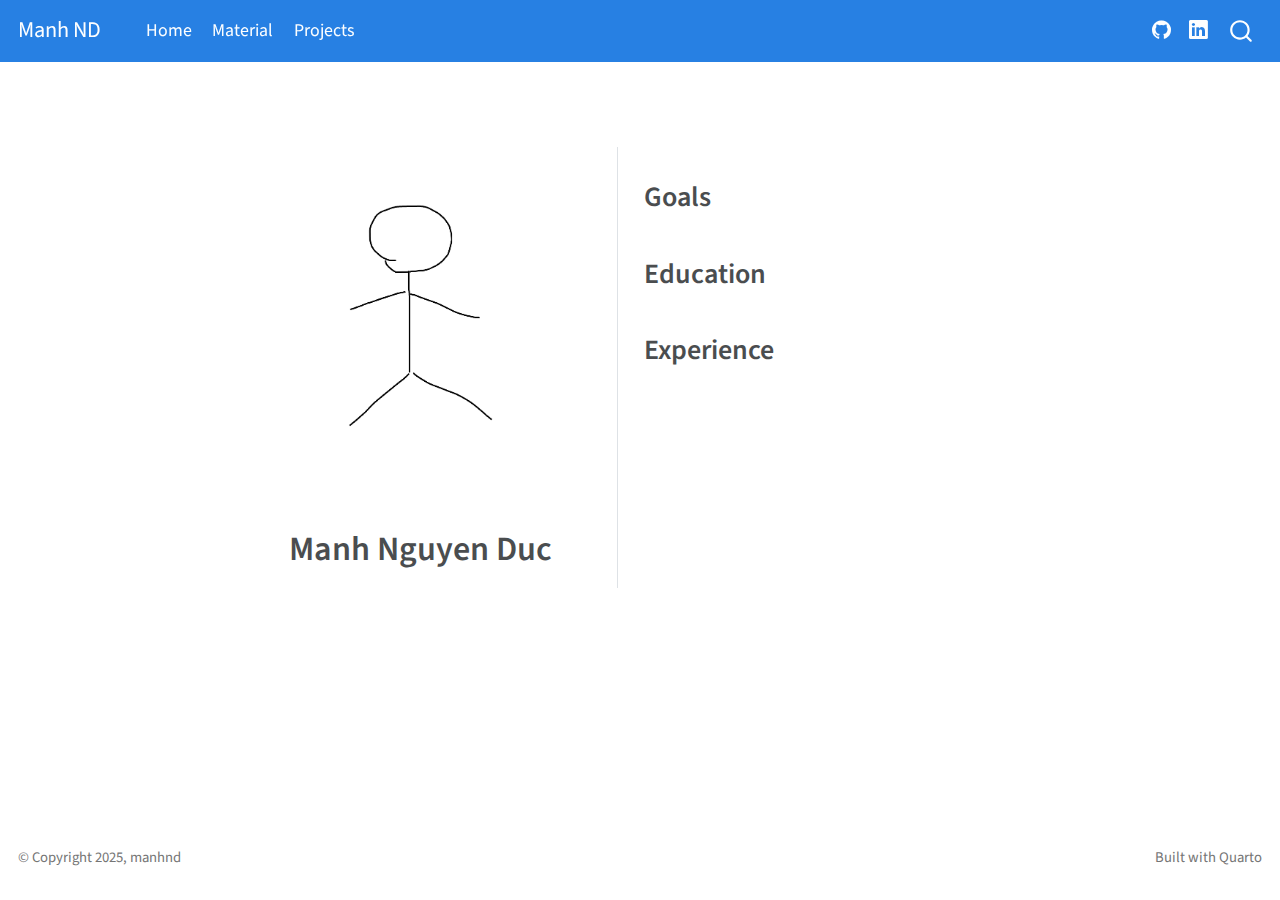
<file: docs/index.html>
<!DOCTYPE html>
<html xmlns="http://www.w3.org/1999/xhtml" lang="en" xml:lang="en"><head>

<meta charset="utf-8">
<meta name="generator" content="quarto-1.3.450">

<meta name="viewport" content="width=device-width, initial-scale=1.0, user-scalable=yes">


<title>Manh ND - Manh Nguyen Duc</title>
<style>
code{white-space: pre-wrap;}
span.smallcaps{font-variant: small-caps;}
div.columns{display: flex; gap: min(4vw, 1.5em);}
div.column{flex: auto; overflow-x: auto;}
div.hanging-indent{margin-left: 1.5em; text-indent: -1.5em;}
ul.task-list{list-style: none;}
ul.task-list li input[type="checkbox"] {
  width: 0.8em;
  margin: 0 0.8em 0.2em -1em; /* quarto-specific, see https://github.com/quarto-dev/quarto-cli/issues/4556 */ 
  vertical-align: middle;
}
</style>


<script src="site_libs/quarto-nav/quarto-nav.js"></script>
<script src="site_libs/quarto-nav/headroom.min.js"></script>
<script src="site_libs/clipboard/clipboard.min.js"></script>
<script src="site_libs/quarto-search/autocomplete.umd.js"></script>
<script src="site_libs/quarto-search/fuse.min.js"></script>
<script src="site_libs/quarto-search/quarto-search.js"></script>
<meta name="quarto:offset" content="./">
<link href="./img/profile.png" rel="icon" type="image/png">
<script src="site_libs/quarto-html/quarto.js"></script>
<script src="site_libs/quarto-html/popper.min.js"></script>
<script src="site_libs/quarto-html/tippy.umd.min.js"></script>
<link href="site_libs/quarto-html/tippy.css" rel="stylesheet">
<link href="site_libs/quarto-html/quarto-syntax-highlighting.css" rel="stylesheet" id="quarto-text-highlighting-styles">
<script src="site_libs/bootstrap/bootstrap.min.js"></script>
<link href="site_libs/bootstrap/bootstrap-icons.css" rel="stylesheet">
<link href="site_libs/bootstrap/bootstrap.min.css" rel="stylesheet" id="quarto-bootstrap" data-mode="light">
<script id="quarto-search-options" type="application/json">{
  "location": "navbar",
  "copy-button": false,
  "collapse-after": 3,
  "panel-placement": "end",
  "type": "overlay",
  "limit": 20,
  "language": {
    "search-no-results-text": "No results",
    "search-matching-documents-text": "matching documents",
    "search-copy-link-title": "Copy link to search",
    "search-hide-matches-text": "Hide additional matches",
    "search-more-match-text": "more match in this document",
    "search-more-matches-text": "more matches in this document",
    "search-clear-button-title": "Clear",
    "search-detached-cancel-button-title": "Cancel",
    "search-submit-button-title": "Submit",
    "search-label": "Search"
  }
}</script>


</head>

<body class="nav-fixed fullcontent">

<div id="quarto-search-results"></div>
  <header id="quarto-header" class="headroom fixed-top">
    <nav class="navbar navbar-expand-lg navbar-dark ">
      <div class="navbar-container container-fluid">
      <div class="navbar-brand-container">
    <a class="navbar-brand" href="./index.html">
    <span class="navbar-title">Manh ND</span>
    </a>
  </div>
            <div id="quarto-search" class="" title="Search"></div>
          <button class="navbar-toggler" type="button" data-bs-toggle="collapse" data-bs-target="#navbarCollapse" aria-controls="navbarCollapse" aria-expanded="false" aria-label="Toggle navigation" onclick="if (window.quartoToggleHeadroom) { window.quartoToggleHeadroom(); }">
  <span class="navbar-toggler-icon"></span>
</button>
          <div class="collapse navbar-collapse" id="navbarCollapse">
            <ul class="navbar-nav navbar-nav-scroll me-auto">
  <li class="nav-item">
    <a class="nav-link active" href="./index.html" rel="" target="" aria-current="page">
 <span class="menu-text">Home</span></a>
  </li>  
  <li class="nav-item">
    <a class="nav-link" href="./material/index.html" rel="" target="">
 <span class="menu-text">Material</span></a>
  </li>  
  <li class="nav-item">
    <a class="nav-link" href="./projects.html" rel="" target="">
 <span class="menu-text">Projects</span></a>
  </li>  
</ul>
            <ul class="navbar-nav navbar-nav-scroll ms-auto">
  <li class="nav-item compact">
    <a class="nav-link" href="https://github.com/manhnguy" rel="" target=""><i class="bi bi-github" role="img">
</i> 
 <span class="menu-text"></span></a>
  </li>  
  <li class="nav-item compact">
    <a class="nav-link" href="https://www.linkedin.com/in/manh-nguyen-duc-460362257/" rel="" target=""><i class="bi bi-linkedin" role="img">
</i> 
 <span class="menu-text"></span></a>
  </li>  
</ul>
            <div class="quarto-navbar-tools">
</div>
          </div> <!-- /navcollapse -->
      </div> <!-- /container-fluid -->
    </nav>
</header>
<!-- content -->
<div id="quarto-content" class="quarto-container page-columns page-rows-contents page-layout-article page-navbar">
<!-- sidebar -->
<!-- margin-sidebar -->
    
<!-- main -->
<main class="content" id="quarto-document-content">



<div class="quarto-about-trestles">
  <div class="about-entity">
    <img src="img/profile.png" class="about-image
  round " style="height: 20em; width: 20em;">
<header id="title-block-header" class="quarto-title-block default">
<div class="quarto-title">
<h1 class="title">Manh Nguyen Duc</h1>
</div>
<div class="quarto-title-meta">
  </div>
</header>
  </div>
  <div class="about-contents"><div id="me">
<section id="goals" class="level2">
<h2 data-anchor-id="goals">Goals</h2>
</section>
<section id="education" class="level2">
<h2 data-anchor-id="education">Education</h2>
</section>
<section id="experience" class="level2">
<h2 data-anchor-id="experience">Experience</h2>
</section>
</div></div>
</div>





</main> <!-- /main -->
<script id="quarto-html-after-body" type="application/javascript">
window.document.addEventListener("DOMContentLoaded", function (event) {
  const toggleBodyColorMode = (bsSheetEl) => {
    const mode = bsSheetEl.getAttribute("data-mode");
    const bodyEl = window.document.querySelector("body");
    if (mode === "dark") {
      bodyEl.classList.add("quarto-dark");
      bodyEl.classList.remove("quarto-light");
    } else {
      bodyEl.classList.add("quarto-light");
      bodyEl.classList.remove("quarto-dark");
    }
  }
  const toggleBodyColorPrimary = () => {
    const bsSheetEl = window.document.querySelector("link#quarto-bootstrap");
    if (bsSheetEl) {
      toggleBodyColorMode(bsSheetEl);
    }
  }
  toggleBodyColorPrimary();  
  const isCodeAnnotation = (el) => {
    for (const clz of el.classList) {
      if (clz.startsWith('code-annotation-')) {                     
        return true;
      }
    }
    return false;
  }
  const clipboard = new window.ClipboardJS('.code-copy-button', {
    text: function(trigger) {
      const codeEl = trigger.previousElementSibling.cloneNode(true);
      for (const childEl of codeEl.children) {
        if (isCodeAnnotation(childEl)) {
          childEl.remove();
        }
      }
      return codeEl.innerText;
    }
  });
  clipboard.on('success', function(e) {
    // button target
    const button = e.trigger;
    // don't keep focus
    button.blur();
    // flash "checked"
    button.classList.add('code-copy-button-checked');
    var currentTitle = button.getAttribute("title");
    button.setAttribute("title", "Copied!");
    let tooltip;
    if (window.bootstrap) {
      button.setAttribute("data-bs-toggle", "tooltip");
      button.setAttribute("data-bs-placement", "left");
      button.setAttribute("data-bs-title", "Copied!");
      tooltip = new bootstrap.Tooltip(button, 
        { trigger: "manual", 
          customClass: "code-copy-button-tooltip",
          offset: [0, -8]});
      tooltip.show();    
    }
    setTimeout(function() {
      if (tooltip) {
        tooltip.hide();
        button.removeAttribute("data-bs-title");
        button.removeAttribute("data-bs-toggle");
        button.removeAttribute("data-bs-placement");
      }
      button.setAttribute("title", currentTitle);
      button.classList.remove('code-copy-button-checked');
    }, 1000);
    // clear code selection
    e.clearSelection();
  });
  function tippyHover(el, contentFn) {
    const config = {
      allowHTML: true,
      content: contentFn,
      maxWidth: 500,
      delay: 100,
      arrow: false,
      appendTo: function(el) {
          return el.parentElement;
      },
      interactive: true,
      interactiveBorder: 10,
      theme: 'quarto',
      placement: 'bottom-start'
    };
    window.tippy(el, config); 
  }
  const noterefs = window.document.querySelectorAll('a[role="doc-noteref"]');
  for (var i=0; i<noterefs.length; i++) {
    const ref = noterefs[i];
    tippyHover(ref, function() {
      // use id or data attribute instead here
      let href = ref.getAttribute('data-footnote-href') || ref.getAttribute('href');
      try { href = new URL(href).hash; } catch {}
      const id = href.replace(/^#\/?/, "");
      const note = window.document.getElementById(id);
      return note.innerHTML;
    });
  }
      let selectedAnnoteEl;
      const selectorForAnnotation = ( cell, annotation) => {
        let cellAttr = 'data-code-cell="' + cell + '"';
        let lineAttr = 'data-code-annotation="' +  annotation + '"';
        const selector = 'span[' + cellAttr + '][' + lineAttr + ']';
        return selector;
      }
      const selectCodeLines = (annoteEl) => {
        const doc = window.document;
        const targetCell = annoteEl.getAttribute("data-target-cell");
        const targetAnnotation = annoteEl.getAttribute("data-target-annotation");
        const annoteSpan = window.document.querySelector(selectorForAnnotation(targetCell, targetAnnotation));
        const lines = annoteSpan.getAttribute("data-code-lines").split(",");
        const lineIds = lines.map((line) => {
          return targetCell + "-" + line;
        })
        let top = null;
        let height = null;
        let parent = null;
        if (lineIds.length > 0) {
            //compute the position of the single el (top and bottom and make a div)
            const el = window.document.getElementById(lineIds[0]);
            top = el.offsetTop;
            height = el.offsetHeight;
            parent = el.parentElement.parentElement;
          if (lineIds.length > 1) {
            const lastEl = window.document.getElementById(lineIds[lineIds.length - 1]);
            const bottom = lastEl.offsetTop + lastEl.offsetHeight;
            height = bottom - top;
          }
          if (top !== null && height !== null && parent !== null) {
            // cook up a div (if necessary) and position it 
            let div = window.document.getElementById("code-annotation-line-highlight");
            if (div === null) {
              div = window.document.createElement("div");
              div.setAttribute("id", "code-annotation-line-highlight");
              div.style.position = 'absolute';
              parent.appendChild(div);
            }
            div.style.top = top - 2 + "px";
            div.style.height = height + 4 + "px";
            let gutterDiv = window.document.getElementById("code-annotation-line-highlight-gutter");
            if (gutterDiv === null) {
              gutterDiv = window.document.createElement("div");
              gutterDiv.setAttribute("id", "code-annotation-line-highlight-gutter");
              gutterDiv.style.position = 'absolute';
              const codeCell = window.document.getElementById(targetCell);
              const gutter = codeCell.querySelector('.code-annotation-gutter');
              gutter.appendChild(gutterDiv);
            }
            gutterDiv.style.top = top - 2 + "px";
            gutterDiv.style.height = height + 4 + "px";
          }
          selectedAnnoteEl = annoteEl;
        }
      };
      const unselectCodeLines = () => {
        const elementsIds = ["code-annotation-line-highlight", "code-annotation-line-highlight-gutter"];
        elementsIds.forEach((elId) => {
          const div = window.document.getElementById(elId);
          if (div) {
            div.remove();
          }
        });
        selectedAnnoteEl = undefined;
      };
      // Attach click handler to the DT
      const annoteDls = window.document.querySelectorAll('dt[data-target-cell]');
      for (const annoteDlNode of annoteDls) {
        annoteDlNode.addEventListener('click', (event) => {
          const clickedEl = event.target;
          if (clickedEl !== selectedAnnoteEl) {
            unselectCodeLines();
            const activeEl = window.document.querySelector('dt[data-target-cell].code-annotation-active');
            if (activeEl) {
              activeEl.classList.remove('code-annotation-active');
            }
            selectCodeLines(clickedEl);
            clickedEl.classList.add('code-annotation-active');
          } else {
            // Unselect the line
            unselectCodeLines();
            clickedEl.classList.remove('code-annotation-active');
          }
        });
      }
  const findCites = (el) => {
    const parentEl = el.parentElement;
    if (parentEl) {
      const cites = parentEl.dataset.cites;
      if (cites) {
        return {
          el,
          cites: cites.split(' ')
        };
      } else {
        return findCites(el.parentElement)
      }
    } else {
      return undefined;
    }
  };
  var bibliorefs = window.document.querySelectorAll('a[role="doc-biblioref"]');
  for (var i=0; i<bibliorefs.length; i++) {
    const ref = bibliorefs[i];
    const citeInfo = findCites(ref);
    if (citeInfo) {
      tippyHover(citeInfo.el, function() {
        var popup = window.document.createElement('div');
        citeInfo.cites.forEach(function(cite) {
          var citeDiv = window.document.createElement('div');
          citeDiv.classList.add('hanging-indent');
          citeDiv.classList.add('csl-entry');
          var biblioDiv = window.document.getElementById('ref-' + cite);
          if (biblioDiv) {
            citeDiv.innerHTML = biblioDiv.innerHTML;
          }
          popup.appendChild(citeDiv);
        });
        return popup.innerHTML;
      });
    }
  }
});
</script>
</div> <!-- /content -->
<footer class="footer">
  <div class="nav-footer">
    <div class="nav-footer-left">© Copyright 2025, manhnd</div>   
    <div class="nav-footer-center">
      &nbsp;
    </div>
    <div class="nav-footer-right">Built with <a href="https://quarto.org/">Quarto</a></div>
  </div>
</footer>



</body></html>
</file>
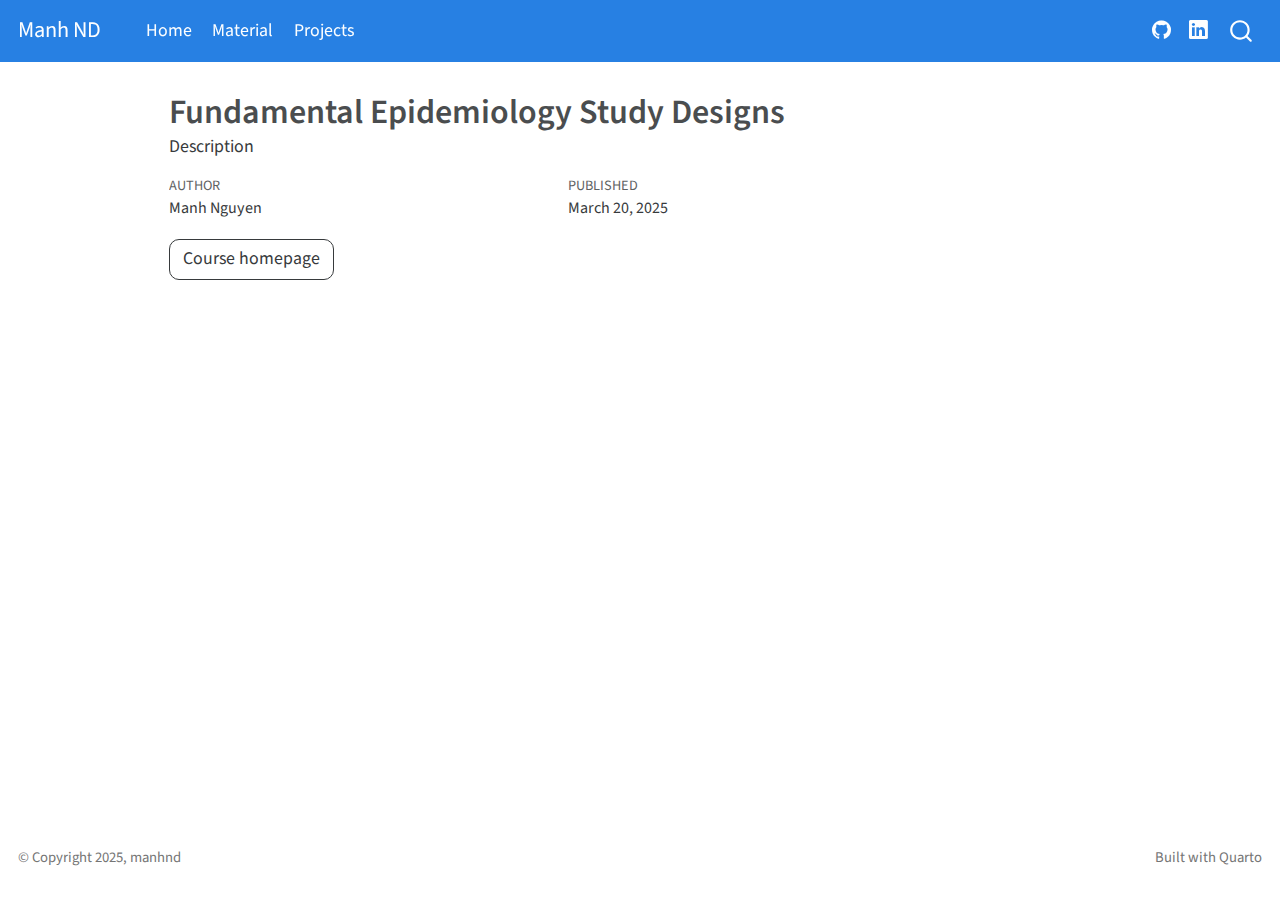
<file: docs/material/epi/index.html>
<!DOCTYPE html>
<html xmlns="http://www.w3.org/1999/xhtml" lang="en" xml:lang="en"><head>

<meta charset="utf-8">
<meta name="generator" content="quarto-1.3.450">

<meta name="viewport" content="width=device-width, initial-scale=1.0, user-scalable=yes">

<meta name="author" content="Manh Nguyen">
<meta name="dcterms.date" content="2025-03-20">
<meta name="description" content="Description">

<title>Manh ND - Fundamental Epidemiology Study Designs</title>
<style>
code{white-space: pre-wrap;}
span.smallcaps{font-variant: small-caps;}
div.columns{display: flex; gap: min(4vw, 1.5em);}
div.column{flex: auto; overflow-x: auto;}
div.hanging-indent{margin-left: 1.5em; text-indent: -1.5em;}
ul.task-list{list-style: none;}
ul.task-list li input[type="checkbox"] {
  width: 0.8em;
  margin: 0 0.8em 0.2em -1em; /* quarto-specific, see https://github.com/quarto-dev/quarto-cli/issues/4556 */ 
  vertical-align: middle;
}
</style>


<script src="../../site_libs/quarto-nav/quarto-nav.js"></script>
<script src="../../site_libs/quarto-nav/headroom.min.js"></script>
<script src="../../site_libs/clipboard/clipboard.min.js"></script>
<script src="../../site_libs/quarto-search/autocomplete.umd.js"></script>
<script src="../../site_libs/quarto-search/fuse.min.js"></script>
<script src="../../site_libs/quarto-search/quarto-search.js"></script>
<meta name="quarto:offset" content="../../">
<link href="../../img/profile.png" rel="icon" type="image/png">
<script src="../../site_libs/quarto-html/quarto.js"></script>
<script src="../../site_libs/quarto-html/popper.min.js"></script>
<script src="../../site_libs/quarto-html/tippy.umd.min.js"></script>
<script src="../../site_libs/quarto-html/anchor.min.js"></script>
<link href="../../site_libs/quarto-html/tippy.css" rel="stylesheet">
<link href="../../site_libs/quarto-html/quarto-syntax-highlighting.css" rel="stylesheet" id="quarto-text-highlighting-styles">
<script src="../../site_libs/bootstrap/bootstrap.min.js"></script>
<link href="../../site_libs/bootstrap/bootstrap-icons.css" rel="stylesheet">
<link href="../../site_libs/bootstrap/bootstrap.min.css" rel="stylesheet" id="quarto-bootstrap" data-mode="light">
<script id="quarto-search-options" type="application/json">{
  "location": "navbar",
  "copy-button": false,
  "collapse-after": 3,
  "panel-placement": "end",
  "type": "overlay",
  "limit": 20,
  "language": {
    "search-no-results-text": "No results",
    "search-matching-documents-text": "matching documents",
    "search-copy-link-title": "Copy link to search",
    "search-hide-matches-text": "Hide additional matches",
    "search-more-match-text": "more match in this document",
    "search-more-matches-text": "more matches in this document",
    "search-clear-button-title": "Clear",
    "search-detached-cancel-button-title": "Cancel",
    "search-submit-button-title": "Submit",
    "search-label": "Search"
  }
}</script>


</head>

<body class="nav-fixed">

<div id="quarto-search-results"></div>
  <header id="quarto-header" class="headroom fixed-top">
    <nav class="navbar navbar-expand-lg navbar-dark ">
      <div class="navbar-container container-fluid">
      <div class="navbar-brand-container">
    <a class="navbar-brand" href="../../index.html">
    <span class="navbar-title">Manh ND</span>
    </a>
  </div>
            <div id="quarto-search" class="" title="Search"></div>
          <button class="navbar-toggler" type="button" data-bs-toggle="collapse" data-bs-target="#navbarCollapse" aria-controls="navbarCollapse" aria-expanded="false" aria-label="Toggle navigation" onclick="if (window.quartoToggleHeadroom) { window.quartoToggleHeadroom(); }">
  <span class="navbar-toggler-icon"></span>
</button>
          <div class="collapse navbar-collapse" id="navbarCollapse">
            <ul class="navbar-nav navbar-nav-scroll me-auto">
  <li class="nav-item">
    <a class="nav-link" href="../../index.html" rel="" target="">
 <span class="menu-text">Home</span></a>
  </li>  
  <li class="nav-item">
    <a class="nav-link" href="../../material/index.html" rel="" target="">
 <span class="menu-text">Material</span></a>
  </li>  
  <li class="nav-item">
    <a class="nav-link" href="../../projects.html" rel="" target="">
 <span class="menu-text">Projects</span></a>
  </li>  
</ul>
            <ul class="navbar-nav navbar-nav-scroll ms-auto">
  <li class="nav-item compact">
    <a class="nav-link" href="https://github.com/manhnguy" rel="" target=""><i class="bi bi-github" role="img">
</i> 
 <span class="menu-text"></span></a>
  </li>  
  <li class="nav-item compact">
    <a class="nav-link" href="https://www.linkedin.com/in/manh-nguyen-duc-460362257/" rel="" target=""><i class="bi bi-linkedin" role="img">
</i> 
 <span class="menu-text"></span></a>
  </li>  
</ul>
            <div class="quarto-navbar-tools">
</div>
          </div> <!-- /navcollapse -->
      </div> <!-- /container-fluid -->
    </nav>
</header>
<!-- content -->
<div id="quarto-content" class="quarto-container page-columns page-rows-contents page-layout-article page-navbar">
<!-- sidebar -->
<!-- margin-sidebar -->
    <div id="quarto-margin-sidebar" class="sidebar margin-sidebar">
        
    </div>
<!-- main -->
<main class="content" id="quarto-document-content">

<header id="title-block-header" class="quarto-title-block default">
<div class="quarto-title">
<h1 class="title">Fundamental Epidemiology Study Designs</h1>
</div>

<div>
  <div class="description">
    Description
  </div>
</div>


<div class="quarto-title-meta">

    <div>
    <div class="quarto-title-meta-heading">Author</div>
    <div class="quarto-title-meta-contents">
             <p><a href="https://manhnguy.github.io/">Manh Nguyen</a> </p>
          </div>
  </div>
    
    <div>
    <div class="quarto-title-meta-heading">Published</div>
    <div class="quarto-title-meta-contents">
      <p class="date">March 20, 2025</p>
    </div>
  </div>
  
    
  </div>
  

</header>

<p><a href="https://manhnguy.github.io/fund_epi/" class="btn btn-outline-secondary" role="button"> Course homepage</a></p>



</main> <!-- /main -->
<script id="quarto-html-after-body" type="application/javascript">
window.document.addEventListener("DOMContentLoaded", function (event) {
  const toggleBodyColorMode = (bsSheetEl) => {
    const mode = bsSheetEl.getAttribute("data-mode");
    const bodyEl = window.document.querySelector("body");
    if (mode === "dark") {
      bodyEl.classList.add("quarto-dark");
      bodyEl.classList.remove("quarto-light");
    } else {
      bodyEl.classList.add("quarto-light");
      bodyEl.classList.remove("quarto-dark");
    }
  }
  const toggleBodyColorPrimary = () => {
    const bsSheetEl = window.document.querySelector("link#quarto-bootstrap");
    if (bsSheetEl) {
      toggleBodyColorMode(bsSheetEl);
    }
  }
  toggleBodyColorPrimary();  
  const icon = "";
  const anchorJS = new window.AnchorJS();
  anchorJS.options = {
    placement: 'right',
    icon: icon
  };
  anchorJS.add('.anchored');
  const isCodeAnnotation = (el) => {
    for (const clz of el.classList) {
      if (clz.startsWith('code-annotation-')) {                     
        return true;
      }
    }
    return false;
  }
  const clipboard = new window.ClipboardJS('.code-copy-button', {
    text: function(trigger) {
      const codeEl = trigger.previousElementSibling.cloneNode(true);
      for (const childEl of codeEl.children) {
        if (isCodeAnnotation(childEl)) {
          childEl.remove();
        }
      }
      return codeEl.innerText;
    }
  });
  clipboard.on('success', function(e) {
    // button target
    const button = e.trigger;
    // don't keep focus
    button.blur();
    // flash "checked"
    button.classList.add('code-copy-button-checked');
    var currentTitle = button.getAttribute("title");
    button.setAttribute("title", "Copied!");
    let tooltip;
    if (window.bootstrap) {
      button.setAttribute("data-bs-toggle", "tooltip");
      button.setAttribute("data-bs-placement", "left");
      button.setAttribute("data-bs-title", "Copied!");
      tooltip = new bootstrap.Tooltip(button, 
        { trigger: "manual", 
          customClass: "code-copy-button-tooltip",
          offset: [0, -8]});
      tooltip.show();    
    }
    setTimeout(function() {
      if (tooltip) {
        tooltip.hide();
        button.removeAttribute("data-bs-title");
        button.removeAttribute("data-bs-toggle");
        button.removeAttribute("data-bs-placement");
      }
      button.setAttribute("title", currentTitle);
      button.classList.remove('code-copy-button-checked');
    }, 1000);
    // clear code selection
    e.clearSelection();
  });
  function tippyHover(el, contentFn) {
    const config = {
      allowHTML: true,
      content: contentFn,
      maxWidth: 500,
      delay: 100,
      arrow: false,
      appendTo: function(el) {
          return el.parentElement;
      },
      interactive: true,
      interactiveBorder: 10,
      theme: 'quarto',
      placement: 'bottom-start'
    };
    window.tippy(el, config); 
  }
  const noterefs = window.document.querySelectorAll('a[role="doc-noteref"]');
  for (var i=0; i<noterefs.length; i++) {
    const ref = noterefs[i];
    tippyHover(ref, function() {
      // use id or data attribute instead here
      let href = ref.getAttribute('data-footnote-href') || ref.getAttribute('href');
      try { href = new URL(href).hash; } catch {}
      const id = href.replace(/^#\/?/, "");
      const note = window.document.getElementById(id);
      return note.innerHTML;
    });
  }
      let selectedAnnoteEl;
      const selectorForAnnotation = ( cell, annotation) => {
        let cellAttr = 'data-code-cell="' + cell + '"';
        let lineAttr = 'data-code-annotation="' +  annotation + '"';
        const selector = 'span[' + cellAttr + '][' + lineAttr + ']';
        return selector;
      }
      const selectCodeLines = (annoteEl) => {
        const doc = window.document;
        const targetCell = annoteEl.getAttribute("data-target-cell");
        const targetAnnotation = annoteEl.getAttribute("data-target-annotation");
        const annoteSpan = window.document.querySelector(selectorForAnnotation(targetCell, targetAnnotation));
        const lines = annoteSpan.getAttribute("data-code-lines").split(",");
        const lineIds = lines.map((line) => {
          return targetCell + "-" + line;
        })
        let top = null;
        let height = null;
        let parent = null;
        if (lineIds.length > 0) {
            //compute the position of the single el (top and bottom and make a div)
            const el = window.document.getElementById(lineIds[0]);
            top = el.offsetTop;
            height = el.offsetHeight;
            parent = el.parentElement.parentElement;
          if (lineIds.length > 1) {
            const lastEl = window.document.getElementById(lineIds[lineIds.length - 1]);
            const bottom = lastEl.offsetTop + lastEl.offsetHeight;
            height = bottom - top;
          }
          if (top !== null && height !== null && parent !== null) {
            // cook up a div (if necessary) and position it 
            let div = window.document.getElementById("code-annotation-line-highlight");
            if (div === null) {
              div = window.document.createElement("div");
              div.setAttribute("id", "code-annotation-line-highlight");
              div.style.position = 'absolute';
              parent.appendChild(div);
            }
            div.style.top = top - 2 + "px";
            div.style.height = height + 4 + "px";
            let gutterDiv = window.document.getElementById("code-annotation-line-highlight-gutter");
            if (gutterDiv === null) {
              gutterDiv = window.document.createElement("div");
              gutterDiv.setAttribute("id", "code-annotation-line-highlight-gutter");
              gutterDiv.style.position = 'absolute';
              const codeCell = window.document.getElementById(targetCell);
              const gutter = codeCell.querySelector('.code-annotation-gutter');
              gutter.appendChild(gutterDiv);
            }
            gutterDiv.style.top = top - 2 + "px";
            gutterDiv.style.height = height + 4 + "px";
          }
          selectedAnnoteEl = annoteEl;
        }
      };
      const unselectCodeLines = () => {
        const elementsIds = ["code-annotation-line-highlight", "code-annotation-line-highlight-gutter"];
        elementsIds.forEach((elId) => {
          const div = window.document.getElementById(elId);
          if (div) {
            div.remove();
          }
        });
        selectedAnnoteEl = undefined;
      };
      // Attach click handler to the DT
      const annoteDls = window.document.querySelectorAll('dt[data-target-cell]');
      for (const annoteDlNode of annoteDls) {
        annoteDlNode.addEventListener('click', (event) => {
          const clickedEl = event.target;
          if (clickedEl !== selectedAnnoteEl) {
            unselectCodeLines();
            const activeEl = window.document.querySelector('dt[data-target-cell].code-annotation-active');
            if (activeEl) {
              activeEl.classList.remove('code-annotation-active');
            }
            selectCodeLines(clickedEl);
            clickedEl.classList.add('code-annotation-active');
          } else {
            // Unselect the line
            unselectCodeLines();
            clickedEl.classList.remove('code-annotation-active');
          }
        });
      }
  const findCites = (el) => {
    const parentEl = el.parentElement;
    if (parentEl) {
      const cites = parentEl.dataset.cites;
      if (cites) {
        return {
          el,
          cites: cites.split(' ')
        };
      } else {
        return findCites(el.parentElement)
      }
    } else {
      return undefined;
    }
  };
  var bibliorefs = window.document.querySelectorAll('a[role="doc-biblioref"]');
  for (var i=0; i<bibliorefs.length; i++) {
    const ref = bibliorefs[i];
    const citeInfo = findCites(ref);
    if (citeInfo) {
      tippyHover(citeInfo.el, function() {
        var popup = window.document.createElement('div');
        citeInfo.cites.forEach(function(cite) {
          var citeDiv = window.document.createElement('div');
          citeDiv.classList.add('hanging-indent');
          citeDiv.classList.add('csl-entry');
          var biblioDiv = window.document.getElementById('ref-' + cite);
          if (biblioDiv) {
            citeDiv.innerHTML = biblioDiv.innerHTML;
          }
          popup.appendChild(citeDiv);
        });
        return popup.innerHTML;
      });
    }
  }
});
</script>
</div> <!-- /content -->
<footer class="footer">
  <div class="nav-footer">
    <div class="nav-footer-left">© Copyright 2025, manhnd</div>   
    <div class="nav-footer-center">
      &nbsp;
    </div>
    <div class="nav-footer-right">Built with <a href="https://quarto.org/">Quarto</a></div>
  </div>
</footer>



</body></html>
</file>
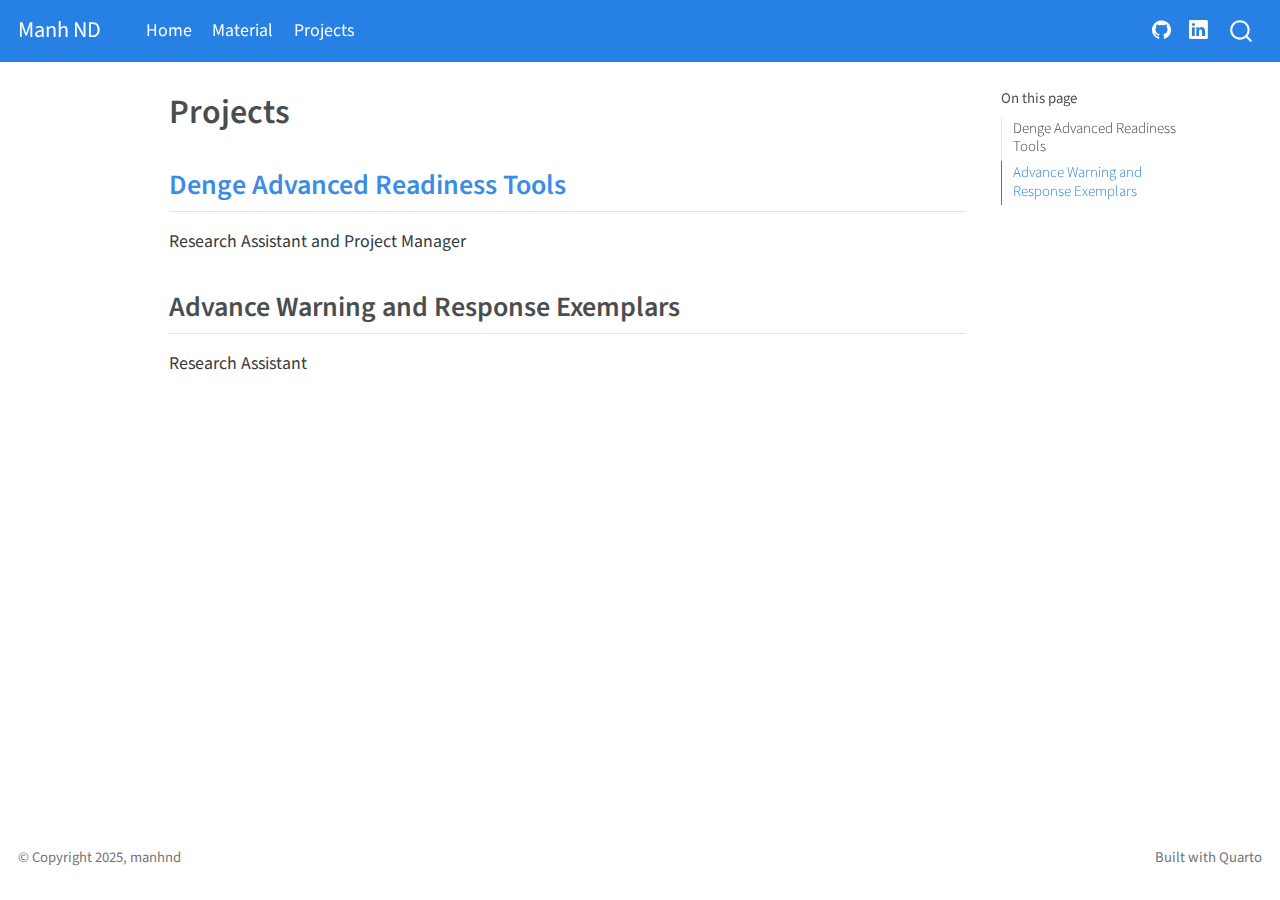
<file: docs/projects.html>
<!DOCTYPE html>
<html xmlns="http://www.w3.org/1999/xhtml" lang="en" xml:lang="en"><head>

<meta charset="utf-8">
<meta name="generator" content="quarto-1.3.450">

<meta name="viewport" content="width=device-width, initial-scale=1.0, user-scalable=yes">


<title>Manh ND - Projects</title>
<style>
code{white-space: pre-wrap;}
span.smallcaps{font-variant: small-caps;}
div.columns{display: flex; gap: min(4vw, 1.5em);}
div.column{flex: auto; overflow-x: auto;}
div.hanging-indent{margin-left: 1.5em; text-indent: -1.5em;}
ul.task-list{list-style: none;}
ul.task-list li input[type="checkbox"] {
  width: 0.8em;
  margin: 0 0.8em 0.2em -1em; /* quarto-specific, see https://github.com/quarto-dev/quarto-cli/issues/4556 */ 
  vertical-align: middle;
}
</style>


<script src="site_libs/quarto-nav/quarto-nav.js"></script>
<script src="site_libs/quarto-nav/headroom.min.js"></script>
<script src="site_libs/clipboard/clipboard.min.js"></script>
<script src="site_libs/quarto-search/autocomplete.umd.js"></script>
<script src="site_libs/quarto-search/fuse.min.js"></script>
<script src="site_libs/quarto-search/quarto-search.js"></script>
<meta name="quarto:offset" content="./">
<link href="./img/profile.png" rel="icon" type="image/png">
<script src="site_libs/quarto-html/quarto.js"></script>
<script src="site_libs/quarto-html/popper.min.js"></script>
<script src="site_libs/quarto-html/tippy.umd.min.js"></script>
<script src="site_libs/quarto-html/anchor.min.js"></script>
<link href="site_libs/quarto-html/tippy.css" rel="stylesheet">
<link href="site_libs/quarto-html/quarto-syntax-highlighting.css" rel="stylesheet" id="quarto-text-highlighting-styles">
<script src="site_libs/bootstrap/bootstrap.min.js"></script>
<link href="site_libs/bootstrap/bootstrap-icons.css" rel="stylesheet">
<link href="site_libs/bootstrap/bootstrap.min.css" rel="stylesheet" id="quarto-bootstrap" data-mode="light">
<script id="quarto-search-options" type="application/json">{
  "location": "navbar",
  "copy-button": false,
  "collapse-after": 3,
  "panel-placement": "end",
  "type": "overlay",
  "limit": 20,
  "language": {
    "search-no-results-text": "No results",
    "search-matching-documents-text": "matching documents",
    "search-copy-link-title": "Copy link to search",
    "search-hide-matches-text": "Hide additional matches",
    "search-more-match-text": "more match in this document",
    "search-more-matches-text": "more matches in this document",
    "search-clear-button-title": "Clear",
    "search-detached-cancel-button-title": "Cancel",
    "search-submit-button-title": "Submit",
    "search-label": "Search"
  }
}</script>


</head>

<body class="nav-fixed">

<div id="quarto-search-results"></div>
  <header id="quarto-header" class="headroom fixed-top">
    <nav class="navbar navbar-expand-lg navbar-dark ">
      <div class="navbar-container container-fluid">
      <div class="navbar-brand-container">
    <a class="navbar-brand" href="./index.html">
    <span class="navbar-title">Manh ND</span>
    </a>
  </div>
            <div id="quarto-search" class="" title="Search"></div>
          <button class="navbar-toggler" type="button" data-bs-toggle="collapse" data-bs-target="#navbarCollapse" aria-controls="navbarCollapse" aria-expanded="false" aria-label="Toggle navigation" onclick="if (window.quartoToggleHeadroom) { window.quartoToggleHeadroom(); }">
  <span class="navbar-toggler-icon"></span>
</button>
          <div class="collapse navbar-collapse" id="navbarCollapse">
            <ul class="navbar-nav navbar-nav-scroll me-auto">
  <li class="nav-item">
    <a class="nav-link" href="./index.html" rel="" target="">
 <span class="menu-text">Home</span></a>
  </li>  
  <li class="nav-item">
    <a class="nav-link" href="./material/index.html" rel="" target="">
 <span class="menu-text">Material</span></a>
  </li>  
  <li class="nav-item">
    <a class="nav-link active" href="./projects.html" rel="" target="" aria-current="page">
 <span class="menu-text">Projects</span></a>
  </li>  
</ul>
            <ul class="navbar-nav navbar-nav-scroll ms-auto">
  <li class="nav-item compact">
    <a class="nav-link" href="https://github.com/manhnguy" rel="" target=""><i class="bi bi-github" role="img">
</i> 
 <span class="menu-text"></span></a>
  </li>  
  <li class="nav-item compact">
    <a class="nav-link" href="https://www.linkedin.com/in/manh-nguyen-duc-460362257/" rel="" target=""><i class="bi bi-linkedin" role="img">
</i> 
 <span class="menu-text"></span></a>
  </li>  
</ul>
            <div class="quarto-navbar-tools">
</div>
          </div> <!-- /navcollapse -->
      </div> <!-- /container-fluid -->
    </nav>
</header>
<!-- content -->
<div id="quarto-content" class="quarto-container page-columns page-rows-contents page-layout-article page-navbar">
<!-- sidebar -->
<!-- margin-sidebar -->
    <div id="quarto-margin-sidebar" class="sidebar margin-sidebar">
        <nav id="TOC" role="doc-toc" class="toc-active">
    <h2 id="toc-title">On this page</h2>
   
  <ul>
  <li><a href="#denge-advanced-readiness-tools" id="toc-denge-advanced-readiness-tools" class="nav-link active" data-scroll-target="#denge-advanced-readiness-tools">Denge Advanced Readiness Tools</a></li>
  <li><a href="#advance-warning-and-response-exemplars" id="toc-advance-warning-and-response-exemplars" class="nav-link" data-scroll-target="#advance-warning-and-response-exemplars">Advance Warning and Response Exemplars</a></li>
  </ul>
</nav>
    </div>
<!-- main -->
<main class="content" id="quarto-document-content">

<header id="title-block-header" class="quarto-title-block default">
<div class="quarto-title">
<h1 class="title">Projects</h1>
</div>



<div class="quarto-title-meta">

    
  
    
  </div>
  

</header>

<section id="denge-advanced-readiness-tools" class="level2">
<h2 class="anchored" data-anchor-id="denge-advanced-readiness-tools"><a href="https://www.dartdengue.org/">Denge Advanced Readiness Tools</a></h2>
<p>Research Assistant and Project Manager</p>
</section>
<section id="advance-warning-and-response-exemplars" class="level2">
<h2 class="anchored" data-anchor-id="advance-warning-and-response-exemplars">Advance Warning and Response Exemplars</h2>
<p>Research Assistant</p>


</section>

</main> <!-- /main -->
<script id="quarto-html-after-body" type="application/javascript">
window.document.addEventListener("DOMContentLoaded", function (event) {
  const toggleBodyColorMode = (bsSheetEl) => {
    const mode = bsSheetEl.getAttribute("data-mode");
    const bodyEl = window.document.querySelector("body");
    if (mode === "dark") {
      bodyEl.classList.add("quarto-dark");
      bodyEl.classList.remove("quarto-light");
    } else {
      bodyEl.classList.add("quarto-light");
      bodyEl.classList.remove("quarto-dark");
    }
  }
  const toggleBodyColorPrimary = () => {
    const bsSheetEl = window.document.querySelector("link#quarto-bootstrap");
    if (bsSheetEl) {
      toggleBodyColorMode(bsSheetEl);
    }
  }
  toggleBodyColorPrimary();  
  const icon = "";
  const anchorJS = new window.AnchorJS();
  anchorJS.options = {
    placement: 'right',
    icon: icon
  };
  anchorJS.add('.anchored');
  const isCodeAnnotation = (el) => {
    for (const clz of el.classList) {
      if (clz.startsWith('code-annotation-')) {                     
        return true;
      }
    }
    return false;
  }
  const clipboard = new window.ClipboardJS('.code-copy-button', {
    text: function(trigger) {
      const codeEl = trigger.previousElementSibling.cloneNode(true);
      for (const childEl of codeEl.children) {
        if (isCodeAnnotation(childEl)) {
          childEl.remove();
        }
      }
      return codeEl.innerText;
    }
  });
  clipboard.on('success', function(e) {
    // button target
    const button = e.trigger;
    // don't keep focus
    button.blur();
    // flash "checked"
    button.classList.add('code-copy-button-checked');
    var currentTitle = button.getAttribute("title");
    button.setAttribute("title", "Copied!");
    let tooltip;
    if (window.bootstrap) {
      button.setAttribute("data-bs-toggle", "tooltip");
      button.setAttribute("data-bs-placement", "left");
      button.setAttribute("data-bs-title", "Copied!");
      tooltip = new bootstrap.Tooltip(button, 
        { trigger: "manual", 
          customClass: "code-copy-button-tooltip",
          offset: [0, -8]});
      tooltip.show();    
    }
    setTimeout(function() {
      if (tooltip) {
        tooltip.hide();
        button.removeAttribute("data-bs-title");
        button.removeAttribute("data-bs-toggle");
        button.removeAttribute("data-bs-placement");
      }
      button.setAttribute("title", currentTitle);
      button.classList.remove('code-copy-button-checked');
    }, 1000);
    // clear code selection
    e.clearSelection();
  });
  function tippyHover(el, contentFn) {
    const config = {
      allowHTML: true,
      content: contentFn,
      maxWidth: 500,
      delay: 100,
      arrow: false,
      appendTo: function(el) {
          return el.parentElement;
      },
      interactive: true,
      interactiveBorder: 10,
      theme: 'quarto',
      placement: 'bottom-start'
    };
    window.tippy(el, config); 
  }
  const noterefs = window.document.querySelectorAll('a[role="doc-noteref"]');
  for (var i=0; i<noterefs.length; i++) {
    const ref = noterefs[i];
    tippyHover(ref, function() {
      // use id or data attribute instead here
      let href = ref.getAttribute('data-footnote-href') || ref.getAttribute('href');
      try { href = new URL(href).hash; } catch {}
      const id = href.replace(/^#\/?/, "");
      const note = window.document.getElementById(id);
      return note.innerHTML;
    });
  }
      let selectedAnnoteEl;
      const selectorForAnnotation = ( cell, annotation) => {
        let cellAttr = 'data-code-cell="' + cell + '"';
        let lineAttr = 'data-code-annotation="' +  annotation + '"';
        const selector = 'span[' + cellAttr + '][' + lineAttr + ']';
        return selector;
      }
      const selectCodeLines = (annoteEl) => {
        const doc = window.document;
        const targetCell = annoteEl.getAttribute("data-target-cell");
        const targetAnnotation = annoteEl.getAttribute("data-target-annotation");
        const annoteSpan = window.document.querySelector(selectorForAnnotation(targetCell, targetAnnotation));
        const lines = annoteSpan.getAttribute("data-code-lines").split(",");
        const lineIds = lines.map((line) => {
          return targetCell + "-" + line;
        })
        let top = null;
        let height = null;
        let parent = null;
        if (lineIds.length > 0) {
            //compute the position of the single el (top and bottom and make a div)
            const el = window.document.getElementById(lineIds[0]);
            top = el.offsetTop;
            height = el.offsetHeight;
            parent = el.parentElement.parentElement;
          if (lineIds.length > 1) {
            const lastEl = window.document.getElementById(lineIds[lineIds.length - 1]);
            const bottom = lastEl.offsetTop + lastEl.offsetHeight;
            height = bottom - top;
          }
          if (top !== null && height !== null && parent !== null) {
            // cook up a div (if necessary) and position it 
            let div = window.document.getElementById("code-annotation-line-highlight");
            if (div === null) {
              div = window.document.createElement("div");
              div.setAttribute("id", "code-annotation-line-highlight");
              div.style.position = 'absolute';
              parent.appendChild(div);
            }
            div.style.top = top - 2 + "px";
            div.style.height = height + 4 + "px";
            let gutterDiv = window.document.getElementById("code-annotation-line-highlight-gutter");
            if (gutterDiv === null) {
              gutterDiv = window.document.createElement("div");
              gutterDiv.setAttribute("id", "code-annotation-line-highlight-gutter");
              gutterDiv.style.position = 'absolute';
              const codeCell = window.document.getElementById(targetCell);
              const gutter = codeCell.querySelector('.code-annotation-gutter');
              gutter.appendChild(gutterDiv);
            }
            gutterDiv.style.top = top - 2 + "px";
            gutterDiv.style.height = height + 4 + "px";
          }
          selectedAnnoteEl = annoteEl;
        }
      };
      const unselectCodeLines = () => {
        const elementsIds = ["code-annotation-line-highlight", "code-annotation-line-highlight-gutter"];
        elementsIds.forEach((elId) => {
          const div = window.document.getElementById(elId);
          if (div) {
            div.remove();
          }
        });
        selectedAnnoteEl = undefined;
      };
      // Attach click handler to the DT
      const annoteDls = window.document.querySelectorAll('dt[data-target-cell]');
      for (const annoteDlNode of annoteDls) {
        annoteDlNode.addEventListener('click', (event) => {
          const clickedEl = event.target;
          if (clickedEl !== selectedAnnoteEl) {
            unselectCodeLines();
            const activeEl = window.document.querySelector('dt[data-target-cell].code-annotation-active');
            if (activeEl) {
              activeEl.classList.remove('code-annotation-active');
            }
            selectCodeLines(clickedEl);
            clickedEl.classList.add('code-annotation-active');
          } else {
            // Unselect the line
            unselectCodeLines();
            clickedEl.classList.remove('code-annotation-active');
          }
        });
      }
  const findCites = (el) => {
    const parentEl = el.parentElement;
    if (parentEl) {
      const cites = parentEl.dataset.cites;
      if (cites) {
        return {
          el,
          cites: cites.split(' ')
        };
      } else {
        return findCites(el.parentElement)
      }
    } else {
      return undefined;
    }
  };
  var bibliorefs = window.document.querySelectorAll('a[role="doc-biblioref"]');
  for (var i=0; i<bibliorefs.length; i++) {
    const ref = bibliorefs[i];
    const citeInfo = findCites(ref);
    if (citeInfo) {
      tippyHover(citeInfo.el, function() {
        var popup = window.document.createElement('div');
        citeInfo.cites.forEach(function(cite) {
          var citeDiv = window.document.createElement('div');
          citeDiv.classList.add('hanging-indent');
          citeDiv.classList.add('csl-entry');
          var biblioDiv = window.document.getElementById('ref-' + cite);
          if (biblioDiv) {
            citeDiv.innerHTML = biblioDiv.innerHTML;
          }
          popup.appendChild(citeDiv);
        });
        return popup.innerHTML;
      });
    }
  }
});
</script>
</div> <!-- /content -->
<footer class="footer">
  <div class="nav-footer">
    <div class="nav-footer-left">© Copyright 2025, manhnd</div>   
    <div class="nav-footer-center">
      &nbsp;
    </div>
    <div class="nav-footer-right">Built with <a href="https://quarto.org/">Quarto</a></div>
  </div>
</footer>



</body></html>
</file>
<file: docs/site_libs/quarto-html/tippy.css>
.tippy-box[data-animation=fade][data-state=hidden]{opacity:0}[data-tippy-root]{max-width:calc(100vw - 10px)}.tippy-box{position:relative;background-color:#333;color:#fff;border-radius:4px;font-size:14px;line-height:1.4;white-space:normal;outline:0;transition-property:transform,visibility,opacity}.tippy-box[data-placement^=top]>.tippy-arrow{bottom:0}.tippy-box[data-placement^=top]>.tippy-arrow:before{bottom:-7px;left:0;border-width:8px 8px 0;border-top-color:initial;transform-origin:center top}.tippy-box[data-placement^=bottom]>.tippy-arrow{top:0}.tippy-box[data-placement^=bottom]>.tippy-arrow:before{top:-7px;left:0;border-width:0 8px 8px;border-bottom-color:initial;transform-origin:center bottom}.tippy-box[data-placement^=left]>.tippy-arrow{right:0}.tippy-box[data-placement^=left]>.tippy-arrow:before{border-width:8px 0 8px 8px;border-left-color:initial;right:-7px;transform-origin:center left}.tippy-box[data-placement^=right]>.tippy-arrow{left:0}.tippy-box[data-placement^=right]>.tippy-arrow:before{left:-7px;border-width:8px 8px 8px 0;border-right-color:initial;transform-origin:center right}.tippy-box[data-inertia][data-state=visible]{transition-timing-function:cubic-bezier(.54,1.5,.38,1.11)}.tippy-arrow{width:16px;height:16px;color:#333}.tippy-arrow:before{content:"";position:absolute;border-color:transparent;border-style:solid}.tippy-content{position:relative;padding:5px 9px;z-index:1}
</file>
<file: docs/site_libs/quarto-html/quarto-syntax-highlighting.css>
/* quarto syntax highlight colors */
:root {
  --quarto-hl-ot-color: #003B4F;
  --quarto-hl-at-color: #657422;
  --quarto-hl-ss-color: #20794D;
  --quarto-hl-an-color: #5E5E5E;
  --quarto-hl-fu-color: #4758AB;
  --quarto-hl-st-color: #20794D;
  --quarto-hl-cf-color: #003B4F;
  --quarto-hl-op-color: #5E5E5E;
  --quarto-hl-er-color: #AD0000;
  --quarto-hl-bn-color: #AD0000;
  --quarto-hl-al-color: #AD0000;
  --quarto-hl-va-color: #111111;
  --quarto-hl-bu-color: inherit;
  --quarto-hl-ex-color: inherit;
  --quarto-hl-pp-color: #AD0000;
  --quarto-hl-in-color: #5E5E5E;
  --quarto-hl-vs-color: #20794D;
  --quarto-hl-wa-color: #5E5E5E;
  --quarto-hl-do-color: #5E5E5E;
  --quarto-hl-im-color: #00769E;
  --quarto-hl-ch-color: #20794D;
  --quarto-hl-dt-color: #AD0000;
  --quarto-hl-fl-color: #AD0000;
  --quarto-hl-co-color: #5E5E5E;
  --quarto-hl-cv-color: #5E5E5E;
  --quarto-hl-cn-color: #8f5902;
  --quarto-hl-sc-color: #5E5E5E;
  --quarto-hl-dv-color: #AD0000;
  --quarto-hl-kw-color: #003B4F;
}

/* other quarto variables */
:root {
  --quarto-font-monospace: SFMono-Regular, Menlo, Monaco, Consolas, "Liberation Mono", "Courier New", monospace;
}

pre > code.sourceCode > span {
  color: #003B4F;
}

code span {
  color: #003B4F;
}

code.sourceCode > span {
  color: #003B4F;
}

div.sourceCode,
div.sourceCode pre.sourceCode {
  color: #003B4F;
}

code span.ot {
  color: #003B4F;
}

code span.at {
  color: #657422;
}

code span.ss {
  color: #20794D;
}

code span.an {
  color: #5E5E5E;
}

code span.fu {
  color: #4758AB;
}

code span.st {
  color: #20794D;
}

code span.cf {
  color: #003B4F;
}

code span.op {
  color: #5E5E5E;
}

code span.er {
  color: #AD0000;
}

code span.bn {
  color: #AD0000;
}

code span.al {
  color: #AD0000;
}

code span.va {
  color: #111111;
}

code span.pp {
  color: #AD0000;
}

code span.in {
  color: #5E5E5E;
}

code span.vs {
  color: #20794D;
}

code span.wa {
  color: #5E5E5E;
  font-style: italic;
}

code span.do {
  color: #5E5E5E;
  font-style: italic;
}

code span.im {
  color: #00769E;
}

code span.ch {
  color: #20794D;
}

code span.dt {
  color: #AD0000;
}

code span.fl {
  color: #AD0000;
}

code span.co {
  color: #5E5E5E;
}

code span.cv {
  color: #5E5E5E;
  font-style: italic;
}

code span.cn {
  color: #8f5902;
}

code span.sc {
  color: #5E5E5E;
}

code span.dv {
  color: #AD0000;
}

code span.kw {
  color: #003B4F;
}

.prevent-inlining {
  content: "</";
}

/*# sourceMappingURL=debc5d5d77c3f9108843748ff7464032.css.map */
</file>
